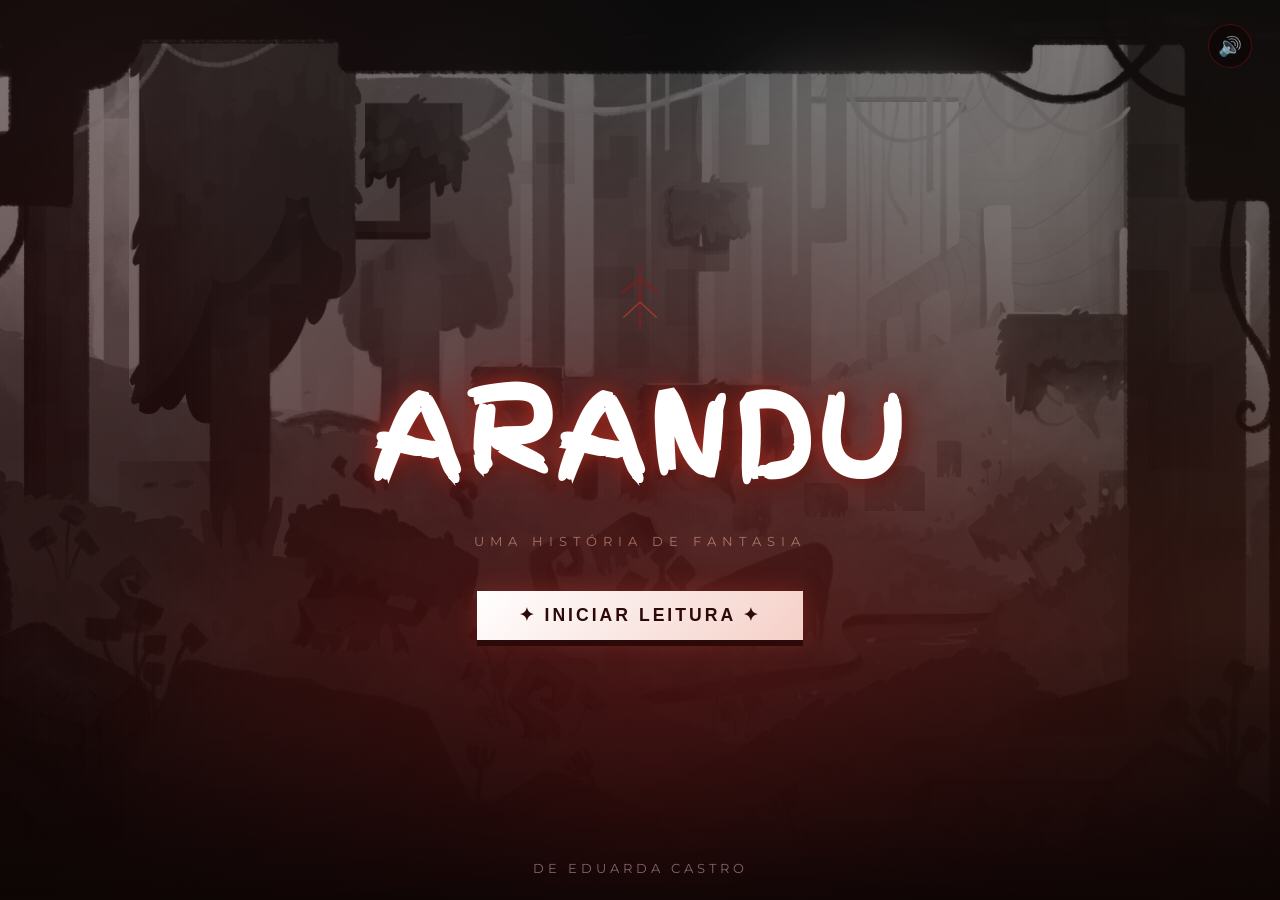
<file: index.html>
<!DOCTYPE html>
<html lang="pt-BR">
<head>
    <meta charset="UTF-8">
    <meta name="viewport" content="width=device-width, initial-scale=1.0">
    <title>ARANDU - Webcomic</title>
    <link rel="preconnect" href="https://fonts.googleapis.com">
    <link rel="preconnect" href="https://fonts.gstatic.com" crossorigin>
    <link href="https://fonts.googleapis.com/css2?family=Finger+Paint&family=Montserrat:wght@400;700&display=swap" rel="stylesheet">
    <style>
        * { margin: 0; padding: 0; box-sizing: border-box; }

        :root {
            --sangue-escuro:  #1a0505;
            --sangue-profundo:#2d0a0a;
            --brasa:          #8b1a1a;
            --brasa-viva:     #c0392b;
            --quase-preto:    #0d0d0d;
            --brilho-fogo:    #e05c2a;
        }

        body {
            background-color: var(--quase-preto);
            font-family: 'Montserrat', sans-serif;
            overflow-x: hidden;
            color: #fff;
        }

        /* ======================================================
           WRAPPER / TELAS
        ====================================================== */
        .wrapper {
            display: flex;
            width: 200vw;
            height: 100vh;
            transition: transform 0.8s cubic-bezier(0.77, 0, 0.175, 1);
        }
        .wrapper.mudou-tela { transform: translateX(-100vw); }

        .tela { width: 100vw; height: 100vh; position: relative; }

        /* ======================================================
           TELA INICIAL
        ====================================================== */
        #tela-inicial {
            background: linear-gradient(rgba(0,0,0,0.4), rgba(13,5,5,0.72)),
                        url('images/HOME.png') center center / cover no-repeat;
            display: flex;
            flex-direction: column;
            justify-content: center;
            align-items: center;
            text-align: center;
            overflow: hidden;
        }

        #tela-inicial::before {
            content: '';
            position: absolute; inset: 0;
            background:
                radial-gradient(ellipse at 50% 100%, rgba(139,26,26,0.55) 0%, transparent 65%),
                radial-gradient(ellipse at 20% 80%,  rgba(192,57,43,0.08) 0%, transparent 50%),
                radial-gradient(ellipse at 80% 70%,  rgba(139,26,26,0.10) 0%, transparent 50%);
            pointer-events: none;
            z-index: 1;
        }
        #tela-inicial::after {
            content: '';
            position: absolute; bottom: 0; left: -20%;
            width: 140%; height: 30%;
            background: linear-gradient(to top, rgba(13,5,5,0.92) 0%, transparent 100%);
            pointer-events: none;
            z-index: 1;
        }

        .particulas-home-wrap {
            position: absolute; inset: 0;
            pointer-events: none;
            z-index: 2; overflow: hidden;
        }
        .particula {
            position: absolute; border-radius: 50%;
            animation: flutuarP linear infinite; opacity: 0;
        }
        @keyframes flutuarP {
            0%   { transform: translateY(100vh) scale(0); opacity: 0; }
            10%  { opacity: .7; }
            90%  { opacity: .5; }
            100% { transform: translateY(-10vh) scale(1.5); opacity: 0; }
        }

        .cristal-canto { position: absolute; opacity: .22; pointer-events: none; z-index: 4; }
        .cristal-canto.tl { top:0; left:0;  transform: rotate(90deg); }
        .cristal-canto.tr { top:0; right:0; transform: scaleX(-1) rotate(90deg); }

        .home-conteudo {
            position: relative; z-index: 5;
            display: flex; flex-direction: column; align-items: center; gap: 10px;
        }

        .home-runa { width: 56px; margin-bottom: 8px; opacity: .75; animation: pulsarRuna 3.5s ease-in-out infinite; }
        @keyframes pulsarRuna {
            0%,100% { opacity:.45; transform:scale(1);    filter:drop-shadow(0 0 4px  var(--brasa));      }
            50%     { opacity:1;   transform:scale(1.08); filter:drop-shadow(0 0 14px var(--brilho-fogo)); }
        }

        #tela-inicial h1 {
            font-family: 'Finger Paint', cursive;
            font-size: 7rem; color: #fff; letter-spacing: 5px; margin-bottom: 6px;
            text-shadow: 0 0 20px rgba(192,57,43,.9), 0 0 55px rgba(139,26,26,.5), 3px 3px 15px rgba(0,0,0,.95);
        }
        .home-subtitulo {
            font-size: .82rem; letter-spacing: 6px; text-transform: uppercase;
            color: rgba(220,160,140,.65); margin-bottom: 32px;
        }

        .btn-iniciar {
            background: linear-gradient(135deg,#fff 0%,#f5d0c8 100%);
            color: var(--sangue-profundo); font-weight: 700; font-size: 1.1rem;
            padding: 14px 42px; border: none; cursor: pointer;
            box-shadow: 0 6px 0 #2d0a0a, 0 0 22px rgba(192,57,43,.35);
            transition: all .2s; text-transform: uppercase; letter-spacing: 3px;
            position: relative; overflow: hidden;
        }
        .btn-iniciar::after {
            content: ''; position: absolute; inset: 0;
            background: linear-gradient(90deg,transparent,rgba(255,255,255,.5),transparent);
            transform: translateX(-100%); transition: transform .5s;
        }
        .btn-iniciar:hover::after { transform: translateX(100%); }
        .btn-iniciar:hover { transform: translateY(2px); box-shadow: 0 4px 0 #2d0a0a, 0 0 34px rgba(192,57,43,.55); }
        .btn-iniciar:active{ transform: translateY(6px); box-shadow: 0 0  0 #2d0a0a; }

        .creditos {
            position: absolute; bottom: 24px;
            font-size: .8rem; letter-spacing: 4px; text-transform: uppercase;
            color: rgba(220,180,180,.55);
            z-index: 10;
        }

        /* ======================================================
           BOTÃO DE SOM FLUTUANTE
        ====================================================== */
        #btn-som {
            position: absolute;
            top: 24px; right: 28px;
            z-index: 20;
            background: rgba(13,5,5,0.55);
            border: 1px solid rgba(139,26,26,.45);
            color: rgba(220,160,140,.85);
            width: 44px; height: 44px;
            border-radius: 50%;
            cursor: pointer;
            display: flex; align-items: center; justify-content: center;
            font-size: 1.2rem;
            transition: all .3s;
            backdrop-filter: blur(4px);
        }
        #btn-som:hover {
            background: rgba(139,26,26,.35);
            border-color: var(--brasa-viva);
            color: #fff;
            box-shadow: 0 0 16px rgba(192,57,43,.4);
        }
        #btn-som.mutado { color: rgba(220,160,140,.35); border-color: rgba(139,26,26,.2); }

        /* ======================================================
           TELA DA HQ — BACKGROUND COM DEGRADÊ, BRILHOS E LATERAIS
        ====================================================== */
        #tela-hq {
            background: linear-gradient(180deg, 
                            #080202 0%, 
                            #120404 25%, 
                            #1a0606 50%, 
                            #120404 75%, 
                            #080202 100%);
            overflow-y: auto; 
            overflow-x: hidden; 
            height: 100vh;
            position: relative;
        }

        #tela-hq::before {
            content: ''; 
            position: fixed; 
            inset: 0; 
            pointer-events: none; 
            z-index: 0;
            background:
                radial-gradient(circle at 5% 30%, rgba(139, 26, 26, 0.15) 0%, transparent 50%),
                radial-gradient(circle at 95% 70%, rgba(224, 92, 42, 0.1) 0%, transparent 55%),
                radial-gradient(circle at 50% 50%, rgba(13, 13, 13, 0.4) 0%, transparent 100%);
        }

        .particulas-hq-wrap {
            position: fixed; inset: 0; pointer-events: none; z-index: 0; overflow: hidden;
        }

        .particula-hq {
            position: absolute;
            border-radius: 50%;
            pointer-events: none;
            opacity: 0;
            animation: flutuarHQ linear infinite, pulsarBrilho 4s ease-in-out infinite alternate;
        }
        @keyframes flutuarHQ {
            0%   { transform: translateY(105vh) translateX(0); }
            50%  { transform: translateY(50vh) translateX(15px); }
            100% { transform: translateY(-5vh) translateX(-15px); }
        }
        @keyframes pulsarBrilho {
            0%, 100% { opacity: 0.1; filter: brightness(0.7); }
            50% { opacity: 0.6; filter: brightness(1.3); }
        }

        .menu-hq {
            display: flex; justify-content: space-between; align-items: center;
            padding: 24px 40px; width: 100%;
            position: relative; z-index: 10;
            border-bottom: 1px solid rgba(139,26,26,.2);
            background: linear-gradient(to bottom, rgba(8,2,2,.95), transparent);
        }
        .menu-hq .logo-hq {
            font-family: 'Finger Paint', cursive; font-size: 2rem; color: #fff;
            text-shadow: 0 0 14px rgba(192,57,43,.6);
        }
        .menu-hq .btn-inicio {
            color: rgba(220,160,140,.8); font-size: .85rem; letter-spacing: 3px;
            text-transform: uppercase; border: none; border-bottom: 1px solid rgba(192,57,43,.35);
            padding-bottom: 3px; background: none; cursor: pointer; transition: all .3s;
        }
        .menu-hq .btn-inicio:hover { color:#fff; border-bottom-color:var(--brasa-viva); }

        .conteudo-hq {
            display: flex; flex-direction: column; align-items: center;
            gap: 40px; padding: 40px 0 100px; width: 100%; position: relative; z-index: 5;
        }

        /* ======================================================
           QUADRINHOS BASE
        ====================================================== */
        .quadrinho {
            width: 100%; max-width: 700px; height: auto; min-height: 450px;
            display: block; object-fit: cover;
            opacity: 0; transform: translateY(90px) scale(.98);
            transition: opacity 1.2s cubic-bezier(.215,.610,.355,1),
                        transform 1.2s cubic-bezier(.215,.610,.355,1);
            box-shadow: 0 15px 35px rgba(0,0,0,0.8);
        }
        .quadrinho.visivel { opacity: 1; transform: translateY(0) scale(1); }

        @keyframes quedaCena1 {
            0%   { opacity:0; transform:translateY(-200px) rotate(-15deg) scale(.8); }
            70%  { transform:translateY(20px) rotate(5deg) scale(1.05); }
            100% { opacity:1; transform:translateY(0) rotate(0deg) scale(1); }
        }
        .quadrinho.cena1-queda           { transition:none; opacity:0; }
        .quadrinho.cena1-queda.visivel   { animation:quedaCena1 1.5s ease-out forwards; }

        .cena3-container {
            width:100%; max-width:1400px; height:70vh; overflow:hidden;
            opacity:0; transform:translateY(90px);
            transition: opacity 1.2s cubic-bezier(.215,.610,.355,1),
                        transform 1.2s cubic-bezier(.215,.610,.355,1);
            box-shadow: 0 15px 45px rgba(0,0,0,0.9);
        }
        .cena3-container.visivel { opacity:1; transform:translateY(0); }
        .cena3-container img { height:100%; width:auto; min-width:100%; object-fit:cover; transform-origin:left center; }
        .cena3-container.visivel img { animation: passeioCena3 14s ease-in-out forwards; }
        @keyframes passeioCena3 {
            0%  { transform:scale(1.4) translateX(0);    }
            55% { transform:scale(1.4) translateX(-55%); }
            75% { transform:scale(1.4) translateX(-45%); }
            100%{ transform:scale(1)   translateX(0);    }
        }

        .container-quinto-quadro {
            width:100%; max-width:700px; position:relative;
        }
        .bloco-vazado {
            position:absolute; right:-150px; top:25%;
            width:300px; height:300px;
            background-color:#ff69b4;
            box-shadow:0 15px 35px rgba(0,0,0,.7);
            z-index:10; opacity:0;
            transform:translate(30px,0) scale(.9);
            transition:opacity 1s ease, transform 1s ease;
        }
        .bloco-vazado img { width:100%; height:100%; object-fit:cover; }
        .bloco-vazado.mostrar { opacity:1; transform:translate(0,0) scale(1); }

        .container-cena14 {
            width:100%; max-width:700px; position:relative;
        }
        #cena14-base {
            width:100%; max-width:700px; height:auto; min-height:450px;
            display:block; object-fit:cover;
            opacity:0; transform:translateY(90px) scale(.98);
            transition: opacity 1.2s cubic-bezier(.215,.610,.355,1),
                        transform 1.2s cubic-bezier(.215,.610,.355,1);
            box-shadow: 0 15px 35px rgba(0,0,0,0.8);
        }
        #cena14-base.visivel { opacity:1; transform:translateY(0) scale(1); }

        .painel-lateral {
            position:absolute; top:15%; width:220px; height:280px;
            overflow:hidden;
            box-shadow:0 12px 32px rgba(0,0,0,.9), 0 0 0 1px rgba(139,26,26,.25);
            opacity:0;
            transition: opacity 1.2s ease, transform 1.2s cubic-bezier(.215,.610,.355,1);
        }
        .painel-lateral img { width:100%; height:100%; object-fit:cover; }

        .painel-lateral.esq {
            left:-100px;
            transform: translate(-20px, 10px) rotate(-2deg);
        }
        .painel-lateral.dir {
            right:-100px;
            transform: translate(20px, 10px) rotate(2deg);
        }
        .painel-lateral.mostrar { opacity:1; }
        .painel-lateral.esq.mostrar { transform: translate(0,0) rotate(-2deg); }
        .painel-lateral.dir.mostrar { transform: translate(0,0) rotate(2deg); }

        .divisor-runico {
            width:100%; max-width:700px; display:flex; align-items:center; gap:16px;
            opacity:0; transform:translateY(30px);
            transition: opacity .8s ease, transform .8s ease;
        }
        .divisor-runico.visivel { opacity:1; transform:translateY(0); }
        .divisor-runico::before, .divisor-runico::after {
            content:''; flex:1; height:1px;
            background:linear-gradient(to right,transparent,rgba(139,26,26,.5),transparent);
        }

        .secao-transformar {
            width:100%; max-width:700px;
            display:flex; flex-direction:column; align-items:center; gap:20px; padding:40px 20px;
            opacity:0; transform:translateY(50px);
            transition:opacity 1s ease, transform 1s ease;
        }
        .secao-transformar.visivel { opacity:1; transform:translateY(0); }
        .secao-transformar p { font-size:.82rem; letter-spacing:3px; text-transform:uppercase; color:rgba(220,160,140,.45); text-align:center; }

        .btn-transformar {
            position:relative; background:transparent;
            border:2px solid var(--brasa); color:#fff;
            font-family:'Finger Paint',cursive; font-size:1.5rem;
            padding:18px 56px; cursor:pointer;
            letter-spacing:4px; text-transform:uppercase; overflow:hidden;
            transition:all .3s;
            box-shadow:0 0 18px rgba(139,26,26,.2), inset 0 0 18px rgba(139,26,26,.05);
        }
        .btn-transformar::before {
            content:''; position:absolute; inset:0;
            background:linear-gradient(135deg,rgba(139,26,26,.18),rgba(224,92,42,.1));
            opacity:0; transition:opacity .3s;
        }
        .btn-transformar:hover::before { opacity:1; }
        .btn-transformar:hover {
            border-color:var(--brilho-fogo);
            box-shadow:0 0 40px rgba(224,92,42,.45),0 0 80px rgba(224,92,42,.12),inset 0 0 28px rgba(224,92,42,.08);
            text-shadow:0 0 14px rgba(224,92,42,.8);
        }
        .btn-transformar .canto { position:absolute; width:8px; height:8px; border-color:var(--brilho-fogo); border-style:solid; }
        .btn-transformar .canto.tl{ top:-1px;    left:-1px;  border-width:2px 0 0 2px; }
        .btn-transformar .canto.tr{ top:-1px;    right:-1px; border-width:2px 2px 0 0; }
        .btn-transformar .canto.bl{ bottom:-1px; left:-1px;  border-width:0 0 2px 2px; }
        .btn-transformar .canto.br{ bottom:-1px; right:-1px; border-width:0 2px 2px 0; }

        /* ======================================================
           CENA 9 — CONTAINER DE TRANSIÇÃO SUAVE
        ====================================================== */
        .cena9-container {
            width: 100%;
            max-width: 700px;
            position: relative;
            display: none;
            overflow: visible;
        }
        .cena9-container.ativa { 
            display: block; 
        }

        .cena9-frame {
            width: 100%;
            height: auto;
            max-height: 85vh;
            object-fit: contain;
            display: block;
            opacity: 0;
            position: absolute;
            top: 0;
            left: 0;
            transition: opacity 1.4s cubic-bezier(0.45, 0, 0.55, 1), 
                        filter 1.4s cubic-bezier(0.45, 0, 0.55, 1);
            filter: blur(5px) brightness(0.6);
            box-shadow: 0 15px 40px rgba(0,0,0,0.8);
        }

        .cena9-frame.ativo {
            opacity: 1;
            position: relative;
            filter: blur(0px) brightness(1);
            z-index: 2;
        }

        .cena9-frame.em-transicao {
            opacity: 1;
            filter: blur(8px) brightness(2.2) saturate(1.8);
            z-index: 3;
        }

        .flash-magia {
            position: absolute; 
            inset: 0; 
            z-index: 6; 
            pointer-events: none;
            background: radial-gradient(circle at center,
                rgba(255, 230, 210, 0.95) 0%,
                rgba(224, 92, 42, 0.6) 40%,
                rgba(139, 26, 26, 0.2) 70%,
                transparent 100%);
            opacity: 0;
            mix-blend-mode: screen;
            transition: opacity 0.4s ease-out;
        }
        .flash-magia.disparar {
            opacity: 1;
        }

        .brilhos-wrap { 
            position: absolute; 
            inset: -40px; 
            pointer-events: none; 
            z-index: 5; 
        }
        .bp {
            position: absolute; 
            border-radius: 50%;
            animation: bpFly ease-out forwards;
            mix-blend-mode: screen;
        }
        @keyframes bpFly {
            0%   { opacity: 0; transform: translate(0, 0) scale(0.3); }
            20%  { opacity: 1; }
            90%  { opacity: 0.8; }
            100% { opacity: 0; transform: translate(var(--dx), var(--dy)) scale(1.4); }
        }

        .conteudo-bloqueado { display:none; flex-direction:column; align-items:center; gap:40px; width:100%; }
        .conteudo-bloqueado.desbloqueado { display:flex; }

        /* ======================================================
           INTERAÇÕES POR CENA
        ====================================================== */

        /* — Cena 1: impacto visual ao bater —  */
        @keyframes impactoCena1 {
            0%,100% { box-shadow: 0 15px 35px rgba(0,0,0,0.8); }
            30%     { box-shadow: 0 0 0 6px rgba(192,57,43,.7), 0 0 40px rgba(192,57,43,.4); }
            60%     { box-shadow: 0 0 0 2px rgba(192,57,43,.3); }
        }
        .cena1-impacto { animation: impactoCena1 .6s ease-out forwards !important; }

        /* Sacudida da tela ao impacto da cena 1 */
        @keyframes sacudirTela {
            0%,100% { transform: translateX(-100vw); }
            15%     { transform: translateX(calc(-100vw + 8px)); }
            30%     { transform: translateX(calc(-100vw - 8px)); }
            45%     { transform: translateX(calc(-100vw + 5px)); }
            60%     { transform: translateX(calc(-100vw - 4px)); }
            75%     { transform: translateX(calc(-100vw + 2px)); }
        }
        .wrapper.sacudir { animation: sacudirTela .5s ease-out forwards; }

        /* — Cena 2: zoom suave no hover — */
        .cena2-zoom {
            overflow: hidden;
            cursor: zoom-in;
        }
        .cena2-zoom img, .cena2-zoom.quadrinho {
            transition: transform .6s cubic-bezier(.215,.610,.355,1),
                        opacity 1.2s cubic-bezier(.215,.610,.355,1),
                        box-shadow .6s ease !important;
        }
        .quadrinho.cena2-zoom:hover {
            transform: scale(1.04) !important;
            box-shadow: 0 22px 50px rgba(0,0,0,0.95), 0 0 30px rgba(139,26,26,.25) !important;
        }

        /* — Cena 3: parallax — tratado no JS — */

        /* — Cena 4: vinheta pulsante ao entrar — */
        @keyframes vinheta {
            0%   { box-shadow: 0 15px 35px rgba(0,0,0,.8), inset 0 0 0px rgba(139,26,26,0); }
            25%  { box-shadow: 0 15px 35px rgba(0,0,0,.8), inset 0 0 60px rgba(139,26,26,.6); }
            55%  { box-shadow: 0 15px 35px rgba(0,0,0,.8), inset 0 0 30px rgba(139,26,26,.3); }
            80%  { box-shadow: 0 15px 35px rgba(0,0,0,.8), inset 0 0 50px rgba(139,26,26,.5); }
            100% { box-shadow: 0 15px 35px rgba(0,0,0,.8), inset 0 0 0px rgba(139,26,26,0); }
        }
        .cena4-pulso { animation: vinheta 2.2s ease-in-out forwards !important; }

        /* — Cena 5 bloco: tremor de visão — */
        @keyframes tremorVisao {
            0%,100% { transform: translate(0,0) scale(1); }
            20%     { transform: translate(-3px, 1px) scale(1.01); }
            40%     { transform: translate(3px,-2px) scale(.99); }
            60%     { transform: translate(-2px, 2px) scale(1.01); }
            80%     { transform: translate(2px,-1px) scale(1.00); }
        }
        #bloco-atrasado.mostrar { animation: tremorVisao .6s ease-out .3s 1 !important; }

        /* — Cenas 6,7,8: hover com brilho colorido na borda — */
        .quadrinho.hover-vermelho:hover {
            box-shadow: 0 15px 35px rgba(0,0,0,.8), 0 0 0 2px rgba(192,57,43,.8), 0 0 28px rgba(192,57,43,.35) !important;
            transform: scale(1.02) !important;
        }
        .quadrinho.hover-laranja:hover {
            box-shadow: 0 15px 35px rgba(0,0,0,.8), 0 0 0 2px rgba(224,92,42,.8), 0 0 28px rgba(224,92,42,.35) !important;
            transform: scale(1.02) !important;
        }
        .quadrinho.hover-branco:hover {
            box-shadow: 0 15px 35px rgba(0,0,0,.8), 0 0 0 2px rgba(255,255,255,.6), 0 0 28px rgba(255,255,255,.2) !important;
            transform: scale(1.02) !important;
        }
        .quadrinho.hover-vermelho,
        .quadrinho.hover-laranja,
        .quadrinho.hover-branco {
            transition: transform .4s ease, box-shadow .4s ease,
                        opacity 1.2s cubic-bezier(.215,.610,.355,1) !important;
            cursor: pointer;
        }

        /* — Cenas 10–13: flash de magia ao entrar — */
        @keyframes flashMagiaEntrada {
            0%   { filter: brightness(1) saturate(1); }
            15%  { filter: brightness(2.5) saturate(0) sepia(.8) hue-rotate(320deg); }
            35%  { filter: brightness(1.6) saturate(1.4); }
            100% { filter: brightness(1) saturate(1); }
        }
        .cena-pos-transf.visivel { animation: flashMagiaEntrada 1.2s ease-out forwards !important; }

        /* — Painéis cena 14: brilho pulsando depois de aparecer — */
        @keyframes brilhoPainel {
            0%,100% { box-shadow: 0 12px 32px rgba(0,0,0,.9), 0 0 0 1px rgba(139,26,26,.25); }
            50%     { box-shadow: 0 12px 32px rgba(0,0,0,.9), 0 0 0 2px rgba(192,57,43,.7), 0 0 20px rgba(192,57,43,.3); }
        }
        .painel-lateral.mostrar { animation: brilhoPainel 2.5s ease-in-out 1s infinite !important; }

        /* — Cenas 15/16: fade ultra-lento + texto de encerramento — */
        .quadrinho.cena-final {
            transition: opacity 2.4s cubic-bezier(.215,.610,.355,1),
                        transform 2.4s cubic-bezier(.215,.610,.355,1) !important;
        }

        .msg-fim {
            opacity: 0;
            font-family: 'Finger Paint', cursive;
            font-size: .85rem;
            letter-spacing: 6px;
            text-transform: uppercase;
            color: rgba(220,160,140,.5);
            text-align: center;
            transform: translateY(12px);
            transition: opacity 2s ease 1s, transform 2s ease 1s;
            pointer-events: none;
            padding: 0 20px;
        }
        .msg-fim.visivel { opacity: 1; transform: translateY(0); }
        ====================================================== */
        @media (max-width: 768px) {

            /* Home */
            #tela-inicial h1 {
                font-size: 4.2rem;
                letter-spacing: 3px;
            }
            .home-subtitulo {
                font-size: .72rem;
                letter-spacing: 4px;
                margin-bottom: 24px;
            }
            .home-runa { width: 42px; }
            .btn-iniciar {
                font-size: .9rem;
                padding: 12px 28px;
                letter-spacing: 2px;
            }
            #btn-som {
                top: 16px; right: 16px;
                width: 40px; height: 40px;
                font-size: 1rem;
            }
            .creditos { font-size: .65rem; letter-spacing: 2px; bottom: 16px; }

            /* Menu HQ */
            .menu-hq {
                padding: 16px 20px;
            }
            .menu-hq .logo-hq { font-size: 1.4rem; }
            .menu-hq .btn-inicio { font-size: .75rem; letter-spacing: 2px; }

            /* Conteúdo HQ */
            .conteudo-hq {
                gap: 24px;
                padding: 24px 0 80px;
            }

            /* Quadrinhos */
            .quadrinho {
                min-height: 0;
                transform: translateY(50px) scale(.99);
            }

            /* Cena 3 panorâmica — altura menor no mobile */
            .cena3-container {
                height: 42vh;
            }

            /* Cena 5 — bloco flutuante vai para baixo do quadrinho no mobile */
            .container-quinto-quadro {
                display: flex;
                flex-direction: column;
                align-items: center;
                gap: 20px;
            }
            .bloco-vazado {
                position: static;        /* tira do absolute */
                width: 85%;
                height: auto;
                aspect-ratio: 1 / 1;
                transform: scale(.9);
                margin: 0 auto;
            }
            .bloco-vazado.mostrar {
                transform: scale(1);
            }

            /* Cena 14 — painéis laterais ficam abaixo, empilhados */
            .container-cena14 {
                display: flex;
                flex-direction: column;
                align-items: center;
                gap: 20px;
            }
            .painel-lateral {
                position: static;        /* tira do absolute */
                width: 85%;
                height: auto;
                aspect-ratio: 220 / 280;
                transform: none !important;
            }
            .painel-lateral.esq { transform: rotate(-1deg) !important; }
            .painel-lateral.dir { transform: rotate(1deg)  !important; }
            .painel-lateral.mostrar { transform: none !important; }
            .painel-lateral.esq.mostrar { transform: rotate(-1deg) !important; }
            .painel-lateral.dir.mostrar { transform: rotate(1deg)  !important; }

            /* Botão transformar */
            .btn-transformar {
                font-size: 1.1rem;
                padding: 14px 32px;
                letter-spacing: 2px;
            }

            /* Cena 9 frames */
            .cena9-frame {
                max-height: 70vh;
            }

            /* Divisor rúnico */
            .divisor-runico { max-width: 90%; }

            /* Seção transformar */
            .secao-transformar { padding: 28px 16px; }
        }

        /* Telas muito pequenas — até 390px */
        @media (max-width: 390px) {
            #tela-inicial h1 { font-size: 3.2rem; }
            .home-subtitulo { letter-spacing: 3px; }
        }
    </style>
</head>
<body>


<div class="wrapper" id="wrapper-principal">

    <!-- Áudio global — persiste entre as telas -->
    <audio id="musica-ambient" loop preload="auto">
        <source src="som_ambiente_caverna.mp3" type="audio/mpeg">
    </audio>

    <section class="tela" id="tela-inicial">
        <div class="particulas-home-wrap" id="particulas-home"></div>

        <!-- Botão de som -->
        <button id="btn-som" onclick="toggleSom()" title="Ativar / desativar som">🔊</button>

        <div class="home-conteudo">
            <svg class="home-runa" viewBox="0 0 60 80" xmlns="http://www.w3.org/2000/svg">
                <line x1="30" y1="5"  x2="30" y2="75" stroke="#8b1a1a" stroke-width="2"/>
                <line x1="30" y1="20" x2="10" y2="35" stroke="#8b1a1a" stroke-width="2"/>
                <line x1="30" y1="20" x2="50" y2="35" stroke="#8b1a1a" stroke-width="2"/>
                <line x1="30" y1="45" x2="12" y2="62" stroke="#c0392b" stroke-width="1.5"/>
                <line x1="30" y1="45" x2="48" y2="62" stroke="#c0392b" stroke-width="1.5"/>
            </svg>
            <h1>ARANDU</h1>
            <div class="home-subtitulo">Uma história de fantasia</div>
            <button class="btn-iniciar" onclick="irParaHQ()">✦ Iniciar Leitura ✦</button>
        </div>
        <div class="creditos">de Eduarda Castro</div>
    </section>

    <section class="tela" id="tela-hq">
        <div class="particulas-hq-wrap" id="particulas-hq"></div>

        <header class="menu-hq">
            <div class="logo-hq">ARANDU</div>
            <button class="btn-inicio" onclick="irParaInicio()">↩ Início</button>
        </header>

        <main class="conteudo-hq">
            <img class="quadrinho cena1-queda" id="cena1" src="images/cena1.png" alt="Página 1">
            <img class="quadrinho cena2-zoom" src="images/cena2.png" alt="Página 2">

            <div class="quadrinho cena3-container" id="cena3-parallax">
                <img src="images/cena3.png" alt="Página 3">
            </div>

            <img class="quadrinho" id="cena4" src="images/cena4.png" alt="Pagina 4">

            <div class="container-quinto-quadro">
                <img class="quadrinho" id="quadrinho-especial" src="images/cena5.png" alt="Página 5">
                <div class="bloco-vazado" id="bloco-atrasado">
                    <img src="images/cena5_2.png" alt="Detalhe Cena 5">
                </div>
            </div>

            <img class="quadrinho hover-vermelho" src="images/cena6.png"  alt="Página 6">
            <img class="quadrinho hover-laranja"  src="images/cena7.png"  alt="Página 7">
            <img class="quadrinho hover-branco"   src="images/cena8.png"  alt="Página 8">

            <div class="divisor-runico">
                <svg width="38" height="38" viewBox="0 0 40 40" xmlns="http://www.w3.org/2000/svg">
                    <polygon points="20,2 36,12 36,28 20,38 4,28 4,12" stroke="#8b1a1a" stroke-width="1.5" fill="none" opacity=".7"/>
                    <circle cx="20" cy="20" r="4" fill="#c0392b" opacity=".8"/>
                </svg>
            </div>

            <div class="secao-transformar" id="secao-transformar">
                <button class="btn-transformar" id="btn-transformar" onclick="iniciarTransformacao()">
                    <span class="canto tl"></span><span class="canto tr"></span>
                    <span class="canto bl"></span><span class="canto br"></span>
                    Transformar
                </button>
            </div>

            <div class="cena9-container" id="cena9-container">
                <div class="flash-magia" id="flash-magia"></div>
            </div>

            <div class="conteudo-bloqueado" id="conteudo-bloqueado">
                <img class="quadrinho cena-pos-transf" src="images/cena10.png" alt="Página 10">
                <img class="quadrinho cena-pos-transf" src="images/cena11.png" alt="Página 11">
                <img class="quadrinho cena-pos-transf" src="images/cena12.png" alt="Página 12">
                <img class="quadrinho cena-pos-transf" src="images/cena13.png" alt="Página 13">

                <div class="container-cena14" id="container-cena14">
                    <img id="cena14-base" src="images/cena14_1.png" alt="Página 14">
                    <div class="painel-lateral esq" id="painel14-esq">
                        <img src="images/cena14_2.png" alt="Detalhe 14-2">
                    </div>
                    <div class="painel-lateral dir" id="painel14-dir">
                        <img src="images/cena14_3.png" alt="Detalhe 14-3">
                    </div>
                </div>

                <img class="quadrinho cena-pos-transf" src="images/cena14_4.png" alt="Página 14 final">
                <img class="quadrinho cena-final" id="cena15-final" src="images/cena15.png"   alt="Página 15">
                <img class="quadrinho cena-final" id="cena16-final" src="images/cena16.png" alt="Página 16">
                <p class="msg-fim" id="msg-fim">✦ &nbsp; fim do capítulo &nbsp; ✦</p>
            </div>
        </main>
    </section>
</div>

<script>
const wrapper         = document.getElementById('wrapper-principal');
const telaHq          = document.getElementById('tela-hq');
const blocoAtrasado   = document.getElementById('bloco-atrasado');
const quadroEspecial  = document.getElementById('quadrinho-especial');
const cena9Container  = document.getElementById('cena9-container');
const flashMagia      = document.getElementById('flash-magia');
const conteudoBloq    = document.getElementById('conteudo-bloqueado');
const secaoTransf     = document.getElementById('secao-transformar');
const musica          = document.getElementById('musica-ambient');

let timerDisp5  = false;
let timerDisp4  = false;
let timer14     = false;
let transFeita  = false;

const FRAMES = ['images/cena9_1.png','images/cena9_2.png','images/cena9_3.png','images/cena9_4.png'];

/* ──────────────────────────────────────────────
   CONTROLE DE ÁUDIO
   volume máximo: 0.08 (bem sutil / ambiente)
   fade in: ~8 s  |  fade out: ~3 s
────────────────────────────────────────────── */
const VOL_MAX  = 0.08;
const btnSom   = document.getElementById('btn-som');
let somAtivo   = false;   // áudio ainda não iniciado
let somMutado  = false;   // usuário desativou manualmente
let fadeTimer  = null;

function fadeIn(alvo) {
    clearInterval(fadeTimer);
    alvo = alvo || VOL_MAX;
    musica.volume = 0;
    musica.play().catch(() => {});
    fadeTimer = setInterval(() => {
        const proximo = Math.min(musica.volume + 0.002, alvo);
        musica.volume = proximo;
        if (proximo >= alvo) clearInterval(fadeTimer);
    }, 6);   // ~8 s para chegar em 0.08
}

function fadeOut(cb) {
    clearInterval(fadeTimer);
    fadeTimer = setInterval(() => {
        const proximo = Math.max(musica.volume - 0.004, 0);
        musica.volume = proximo;
        if (proximo <= 0) {
            clearInterval(fadeTimer);
            musica.pause();
            if (cb) cb();
        }
    }, 60);   // ~3 s para silenciar
}

function toggleSom() {
    if (!somAtivo) {
        // Primeira interação — inicia o áudio
        somAtivo = true;
        somMutado = false;
        btnSom.textContent = '🔊';
        btnSom.classList.remove('mutado');
        fadeIn();
        return;
    }
    if (somMutado) {
        somMutado = false;
        btnSom.textContent = '🔊';
        btnSom.classList.remove('mutado');
        fadeIn();
    } else {
        somMutado = true;
        btnSom.textContent = '🔇';
        btnSom.classList.add('mutado');
        fadeOut();
    }
}

function tentarTocarMusica() {
    if (!musica || somMutado) return;
    if (!somAtivo) {
        somAtivo = true;
        btnSom.textContent = '🔊';
        btnSom.classList.remove('mutado');
    }
    fadeIn();
}

function pararMusica() {
    if (!musica || musica.paused) return;
    fadeOut();
}

function irParaHQ() {
    wrapper.classList.add('mudou-tela');
    tentarTocarMusica();
    setTimeout(checarQuadrinhos, 400);
}

function irParaInicio() {
    wrapper.classList.remove('mudou-tela');
    // Som continua tocando na home — não para, só mantém
    blocoAtrasado.classList.remove('mostrar');
    timerDisp5 = false; timerDisp4 = false;
    setTimeout(() => { telaHq.scrollTop = 0; }, 800);
}

// No mobile, os painéis laterais ficam em position:static, então
// o container-cena14 precisa ter altura automática — garantimos isso via JS
function ajustarMobile() {
    const isMobile = window.innerWidth <= 768;
    const containerC14 = document.getElementById('container-cena14');
    if (containerC14) {
        containerC14.style.position = isMobile ? 'static' : 'relative';
    }
}
ajustarMobile();
window.addEventListener('resize', ajustarMobile);

// Geração de partículas da tela inicial
(function criarParticulasHome() {
    const cont  = document.getElementById('particulas-home');
    const cores = ['#8b1a1a','#c0392b','#e05c2a','#ffffff'];
    for (let i = 0; i < 22; i++) {
        const p = document.createElement('div');
        p.className = 'particula';
        const s = Math.random()*4+1;
        p.style.cssText = `width:${s}px;height:${s}px;left:${Math.random()*100}%;
            background:${cores[~~(Math.random()*cores.length)]};
            animation-duration:${Math.random()*14+8}s;animation-delay:${Math.random()*12}s;
            box-shadow:0 0 ${s*2}px currentColor;`;
        cont.appendChild(p);
    }
})();

// Geração dos brilhinhos mágicos e sutis do fundo da HQ
(function criarParticulasHQ() {
    const cont  = document.getElementById('particulas-hq');
    const cores = ['#e05c2a', '#c0392b', '#ffaa66', '#ffebcc'];
    for (let i = 0; i < 35; i++) {
        const p = document.createElement('div');
        p.className = 'particula-hq';
        const s = Math.random() * 3 + 1.5;
        
        p.style.cssText = `
            width: ${s}px; height: ${s}px;
            left: ${Math.random() * 100}%;
            background: ${cores[~~(Math.random() * cores.length)]};
            animation-duration: ${Math.random() * 16 + 14}s;
            animation-delay: -${Math.random() * 20}s;
            box-shadow: 0 0 ${s * 3}px currentColor;
        `;
        cont.appendChild(p);
    }
})();

function checarQuadrinhos() {
    const gatilho = telaHq.clientHeight * 0.90;

    document.querySelectorAll('.quadrinho, .cena3-container, .divisor-runico, .secao-transformar, #cena14-base').forEach(el => {
        if (el.getBoundingClientRect().top < gatilho) {
            el.classList.add('visivel');

            // Cena 1 — impacto + vibração ao aparecer
            if (el.id === 'cena1' && !el.dataset.impacto) {
                el.dataset.impacto = '1';
                setTimeout(() => {
                    el.classList.add('cena1-impacto');
                    // Vibração mobile
                    if (navigator.vibrate) navigator.vibrate([60, 40, 80, 30, 40]);
                    // Sacudida da tela
                    wrapper.classList.add('sacudir');
                    setTimeout(() => wrapper.classList.remove('sacudir'), 550);
                    setTimeout(() => el.classList.remove('cena1-impacto'), 700);
                }, 1500); // dispara quando a animação de queda termina
            }

            // Cena 4 — vinheta pulsante
            if (el.id === 'cena4' && !el.dataset.pulso) {
                el.dataset.pulso = '1';
                setTimeout(() => {
                    el.classList.add('cena4-pulso');
                    setTimeout(() => el.classList.remove('cena4-pulso'), 2400);
                }, 800);
            }
            // Cena 15 — vibração ao aparecer
            if (el.id === 'cena15-final' && !el.dataset.tremor) {
            el.dataset.tremor = '1';
            setTimeout(() => {
                if (navigator.vibrate) navigator.vibrate([60, 40, 80, 30, 40]);
            wrapper.classList.add('sacudir');
                setTimeout(() => wrapper.classList.remove('sacudir'), 550);
            }, 2000);
            }
                // Cena 16 final — revela mensagem de encerramento
            if (el.id === 'cena16-final' && !el.dataset.fim) {
                el.dataset.fim = '1';
                setTimeout(() => {
                    const msg = document.getElementById('msg-fim');
                    if (msg) msg.classList.add('visivel');
                }, 2000);
            }

            if (el === quadroEspecial && !timerDisp5) {
                timerDisp5 = true;
                setTimeout(() => blocoAtrasado.classList.add('mostrar'), 2000);
            }

            if (el.id === 'cena14-base' && !timer14) {
                timer14 = true;
                setTimeout(() => document.getElementById('painel14-esq').classList.add('mostrar'), 1400);
                setTimeout(() => document.getElementById('painel14-dir').classList.add('mostrar'), 2200);
            }
        }
    });

    if (transFeita) {
        conteudoBloq.querySelectorAll('.quadrinho').forEach(el => {
            if (el.getBoundingClientRect().top < gatilho) el.classList.add('visivel');
        });
    }

    // Mensagem final — checa separadamente
    const msgFim = document.getElementById('msg-fim');
    if (msgFim && msgFim.getBoundingClientRect().top < gatilho && !msgFim.dataset.vis) {
        msgFim.dataset.vis = '1';
        msgFim.classList.add('visivel');
    }
}

telaHq.addEventListener('scroll', checarQuadrinhos);

/* ──────────────────────────────────────────────
   PARALLAX — Cena 3
   A imagem reage à posição do mouse dando
   sensação de profundidade
────────────────────────────────────────────── */
(function setupParallaxCena3() {
    const container = document.getElementById('cena3-parallax');
    if (!container) return;
    const img = container.querySelector('img');
    if (!img) return;

    // só ativa quando a cena3 já estiver visível e animação panorâmica terminar
    let ativo = false;
    let rafId = null;
    let alvoX = 0, alvoY = 0, atualX = 0, atualY = 0;

    container.addEventListener('mouseenter', () => {
        // espera a animação panorâmica (14s) terminar antes de ativar parallax
        if (!container.classList.contains('visivel')) return;
        const tempoDecorrido = parseFloat(getComputedStyle(img).animationDelay || '0') * -1000;
        if (tempoDecorrido < 14000) return; // ainda animando
        ativo = true;
    });

    container.addEventListener('mouseleave', () => {
        ativo = false;
        cancelAnimationFrame(rafId);
        img.style.transform = '';
    });

    container.addEventListener('mousemove', (e) => {
        if (!ativo) return;
        const r = container.getBoundingClientRect();
        const px = (e.clientX - r.left) / r.width  - 0.5; // -0.5 a 0.5
        const py = (e.clientY - r.top)  / r.height - 0.5;
        alvoX = px * -18; // px de deslocamento máximo
        alvoY = py * -10;

        cancelAnimationFrame(rafId);
        function suavizar() {
            atualX += (alvoX - atualX) * 0.08;
            atualY += (alvoY - atualY) * 0.08;
            img.style.transform = `scale(1.08) translate(${atualX}px, ${atualY}px)`;
            if (ativo) rafId = requestAnimationFrame(suavizar);
        }
        rafId = requestAnimationFrame(suavizar);
    });

    // Touch parallax para mobile — segue o gyroscope se disponível
    if (window.DeviceOrientationEvent) {
        window.addEventListener('deviceorientation', (e) => {
            if (!container.classList.contains('visivel')) return;
            const gx = Math.max(-20, Math.min(20, e.gamma || 0)); // -20 a 20
            const gy = Math.max(-15, Math.min(15, (e.beta  || 0) - 45));
            img.style.transform = `scale(1.05) translate(${gx * 0.4}px, ${gy * 0.3}px)`;
        });
    }
})();

/* Efeitos mágicos da transição */
function dispararBrilhos(container, qtd = 25) {
    const wrap = document.createElement('div');
    wrap.className = 'brilhos-wrap';
    container.appendChild(wrap);

    const cores = ['#ffffff','#ffebcc','#ffaa66','#e05c2a','#c0392b'];
    for (let i = 0; i < qtd; i++) {
        const b  = document.createElement('div');
        b.className = 'bp';
        const s  = Math.random() * 8 + 4;
        const dx = (Math.random() - 0.5) * 500;
        const dy = (Math.random() - 0.5) * 400 - 30;
        const dur = Math.random() * 1200 + 800;
        const del = Math.random() * 200;

        b.style.cssText = `
            width:${s}px;height:${s}px;
            left:${Math.random()*100}%;top:${Math.random()*100}%;
            background:${cores[~~(Math.random()*cores.length)]};
            --dx:${dx}px;--dy:${dy}px;
            animation-duration:${dur}ms;animation-delay:${del}ms;
            box-shadow:0 0 ${s*2.5}px currentColor, 0 0 ${s*5}px rgba(224,92,42,0.4);`;
        wrap.appendChild(b);
    }
    setTimeout(() => wrap.remove(), 2200);
}

function iniciarTransformacao() {
    if (transFeita) return;

    secaoTransf.style.transition = 'opacity .8s';
    secaoTransf.style.opacity    = '0';
    secaoTransf.style.pointerEvents = 'none';

    cena9Container.classList.add('ativa');

    FRAMES.forEach((src, index) => {
        const img = document.createElement('img');
        img.src = src;
        img.alt = `Transformação ${index + 1}`;
        img.className = 'cena9-frame';
        if(index === 0) img.classList.add('ativo');
        cena9Container.appendChild(img);
    });

    const framesElements = cena9Container.querySelectorAll('.cena9-frame');
    let idx = 0;
    const TEMPO_EXIBICAO = 2400;

    function executarTransicao() {
        if (idx >= FRAMES.length - 1) {
            setTimeout(desbloquear, 1000);
            return;
        }

        const atual = framesElements[idx];
        const proximo = framesElements[idx + 1];

        flashMagia.classList.add('disparar');
        dispararBrilhos(cena9Container, 35);
        
        proximo.classList.add('em-transicao');

        setTimeout(() => {
            atual.classList.remove('ativo');
            proximo.classList.remove('em-transicao');
            proximo.classList.add('ativo');
            flashMagia.classList.remove('disparar');
            idx++;
            setTimeout(executarTransicao, TEMPO_EXIBICAO);
        }, 1200);
    }

    setTimeout(executarTransicao, TEMPO_EXIBICAO);
}

function desbloquear() {
    transFeita = true;
    dispararBrilhos(cena9Container, 50);

    conteudoBloq.classList.add('desbloqueado');
    setTimeout(() => {
        const primeiro = conteudoBloq.querySelector('.quadrinho');
        if (primeiro) primeiro.scrollIntoView({ behavior:'smooth', block:'start' });
        checarQuadrinhos();
    }, 400);
}
</script>
</body>
</html>
</file>
